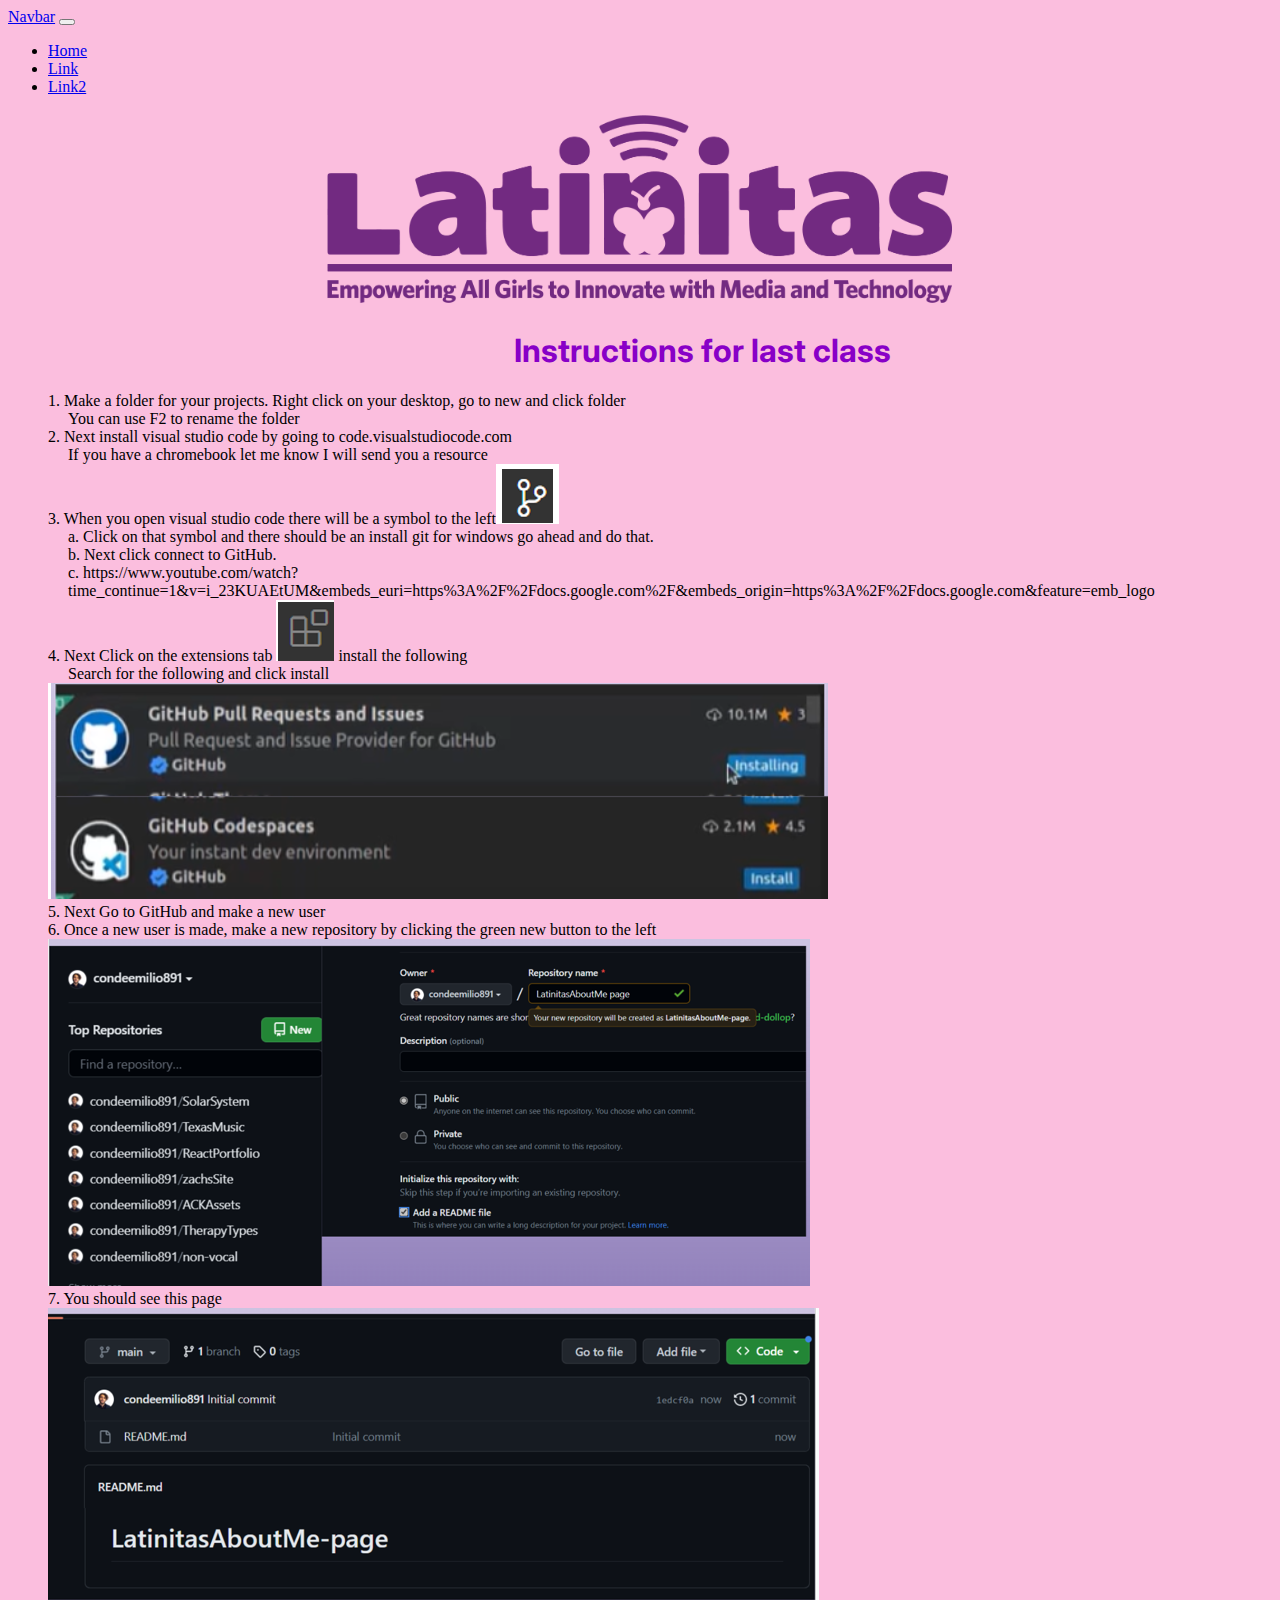
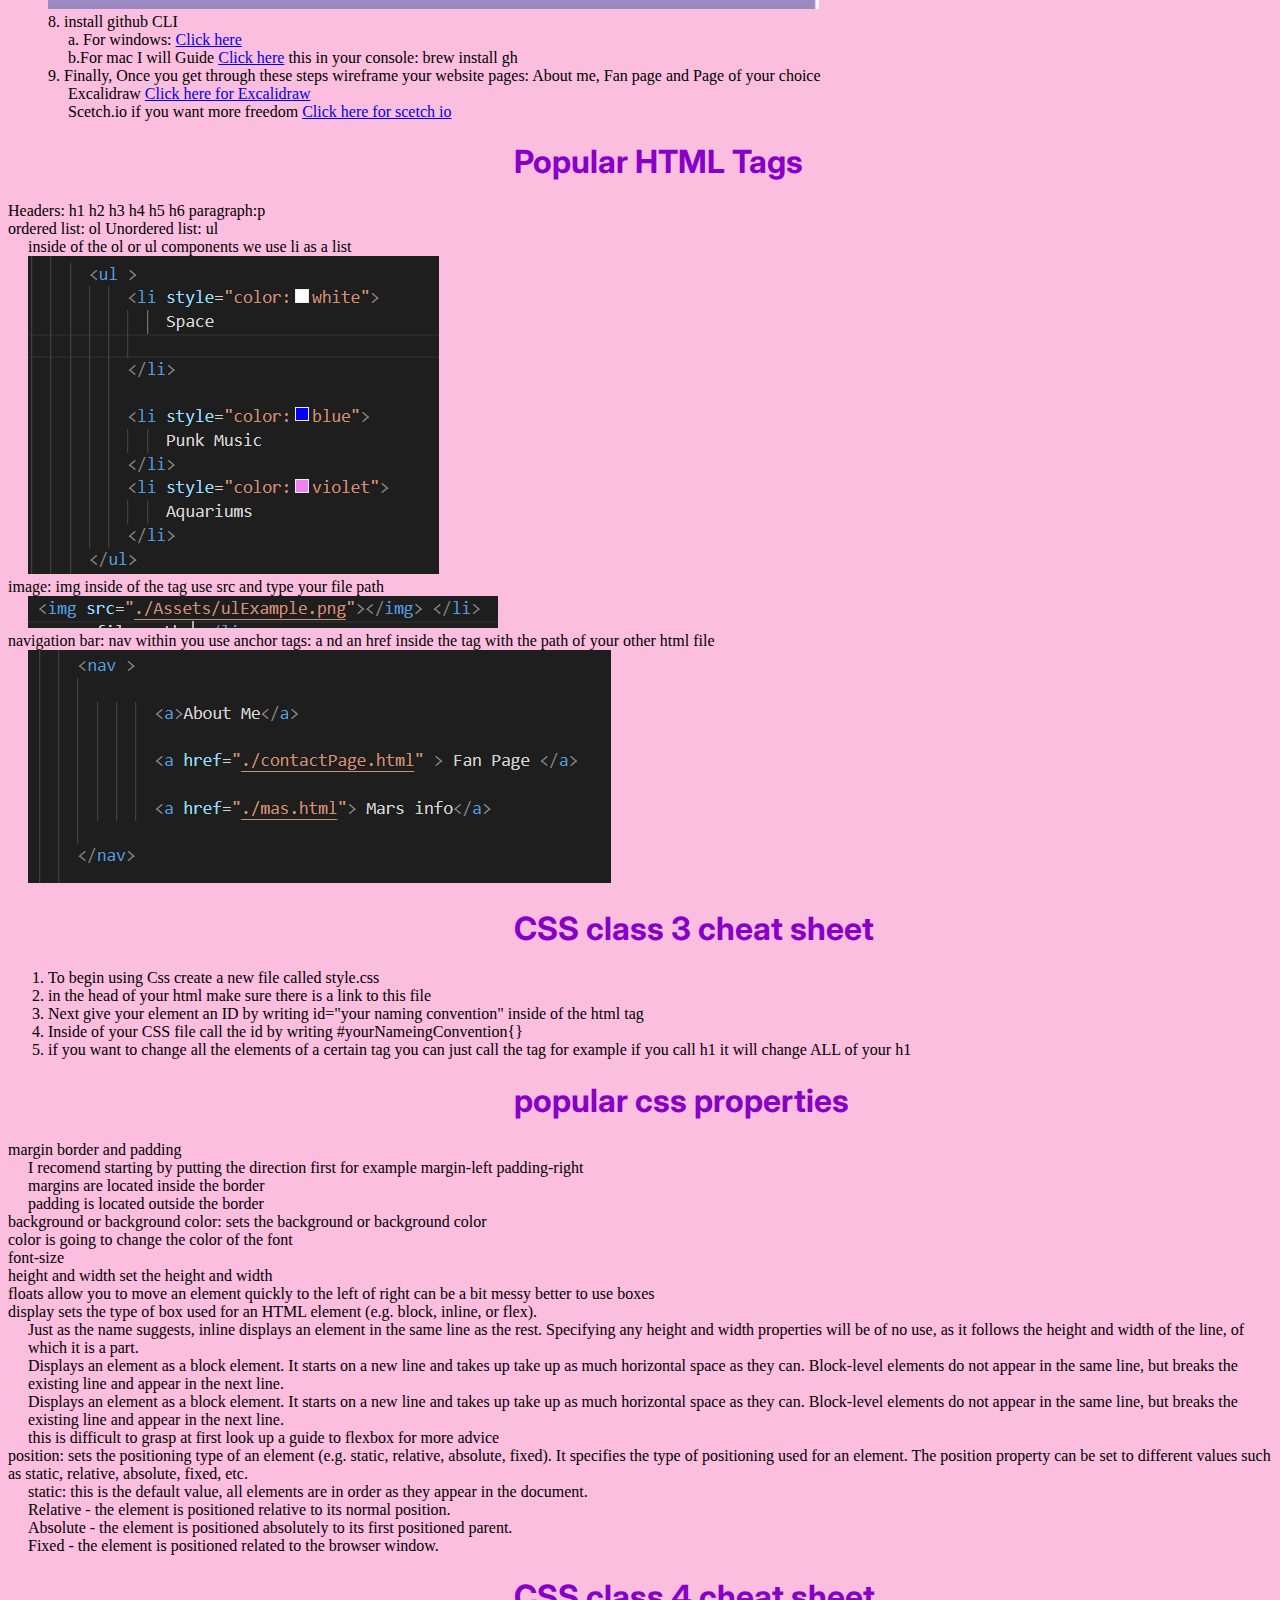
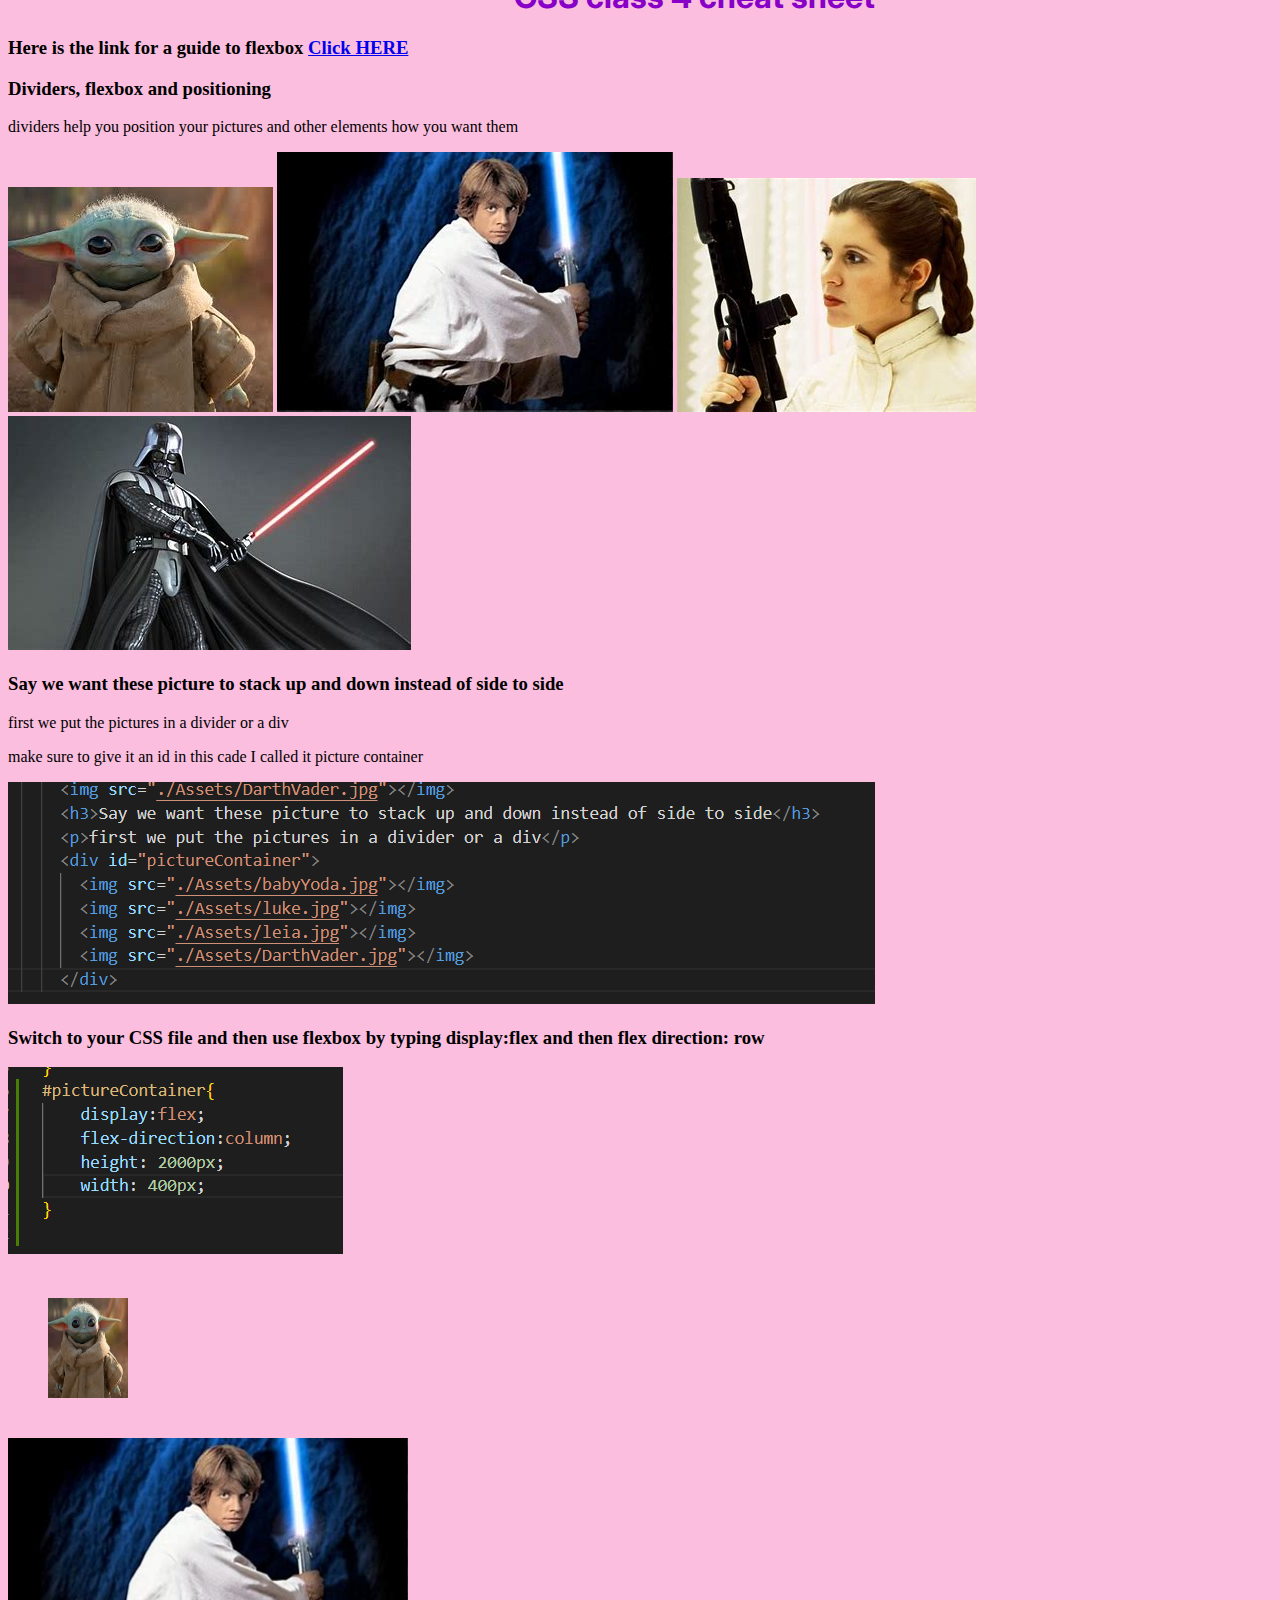
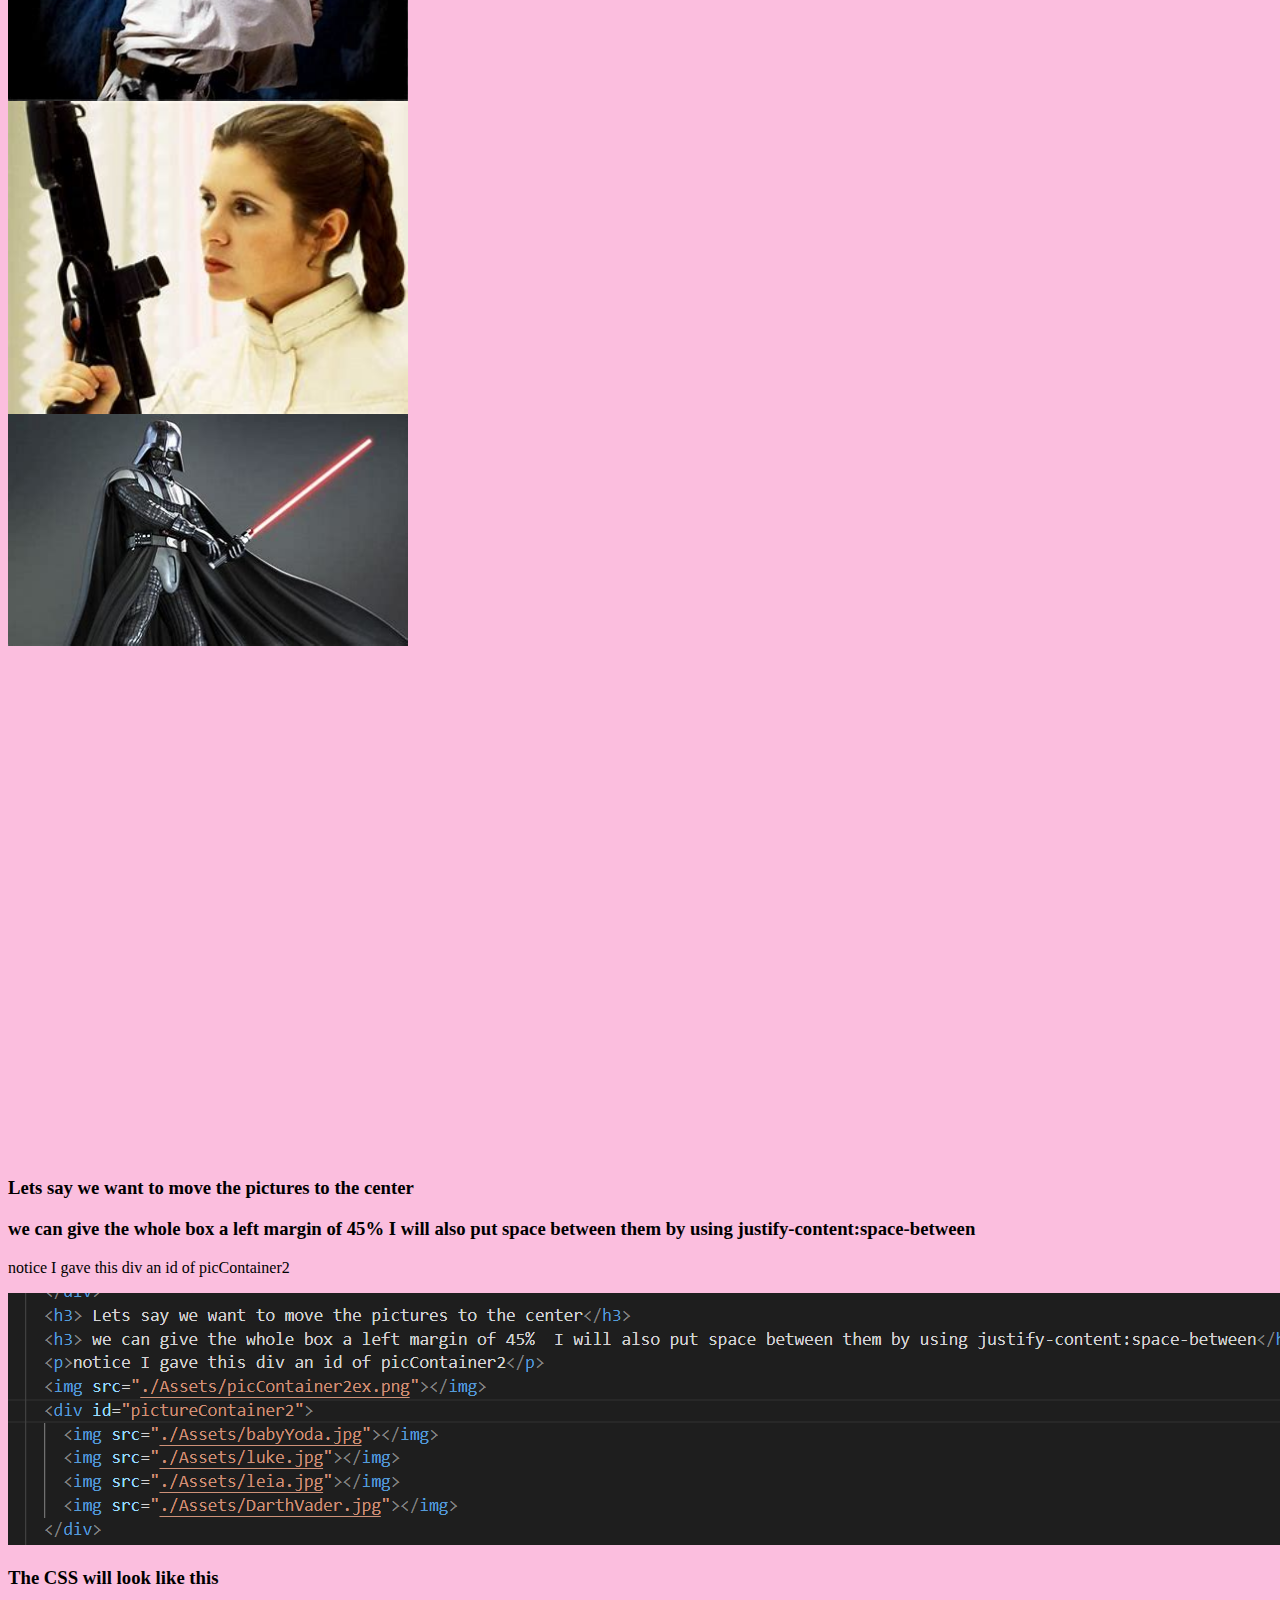
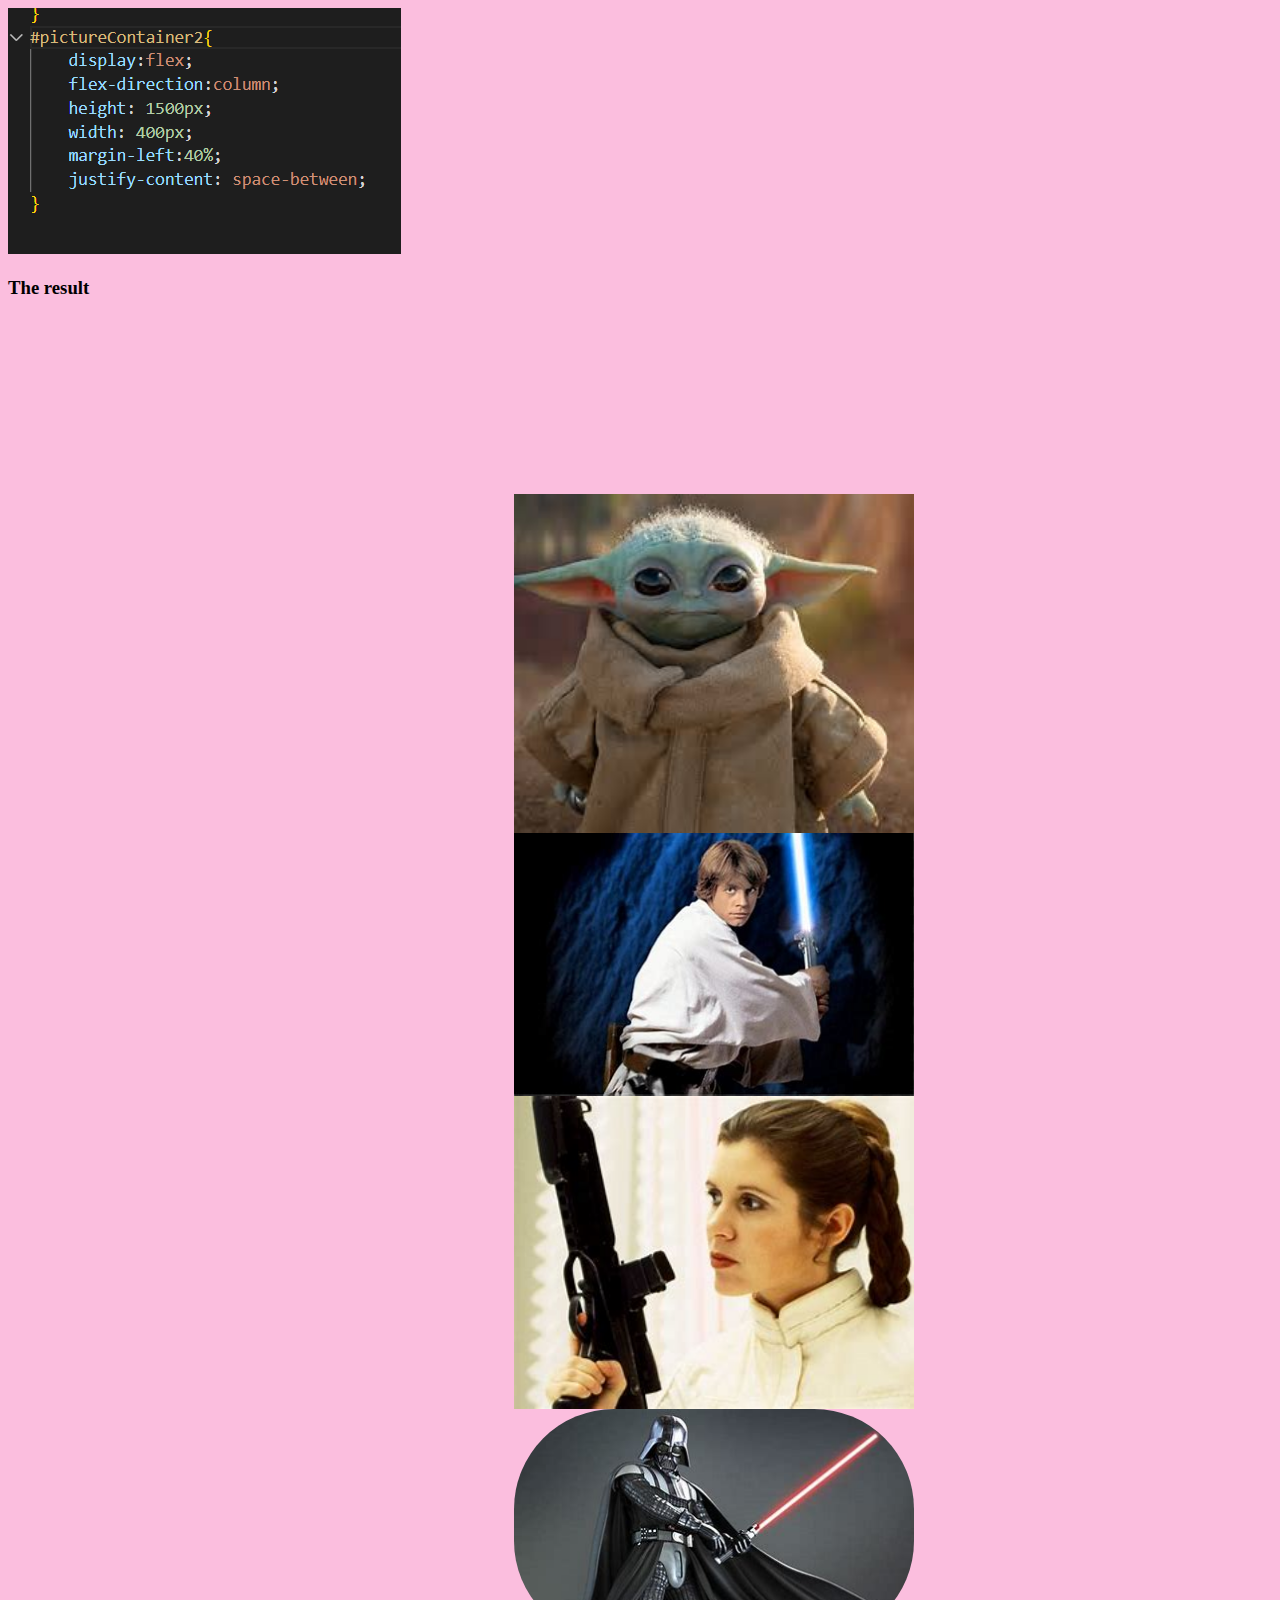
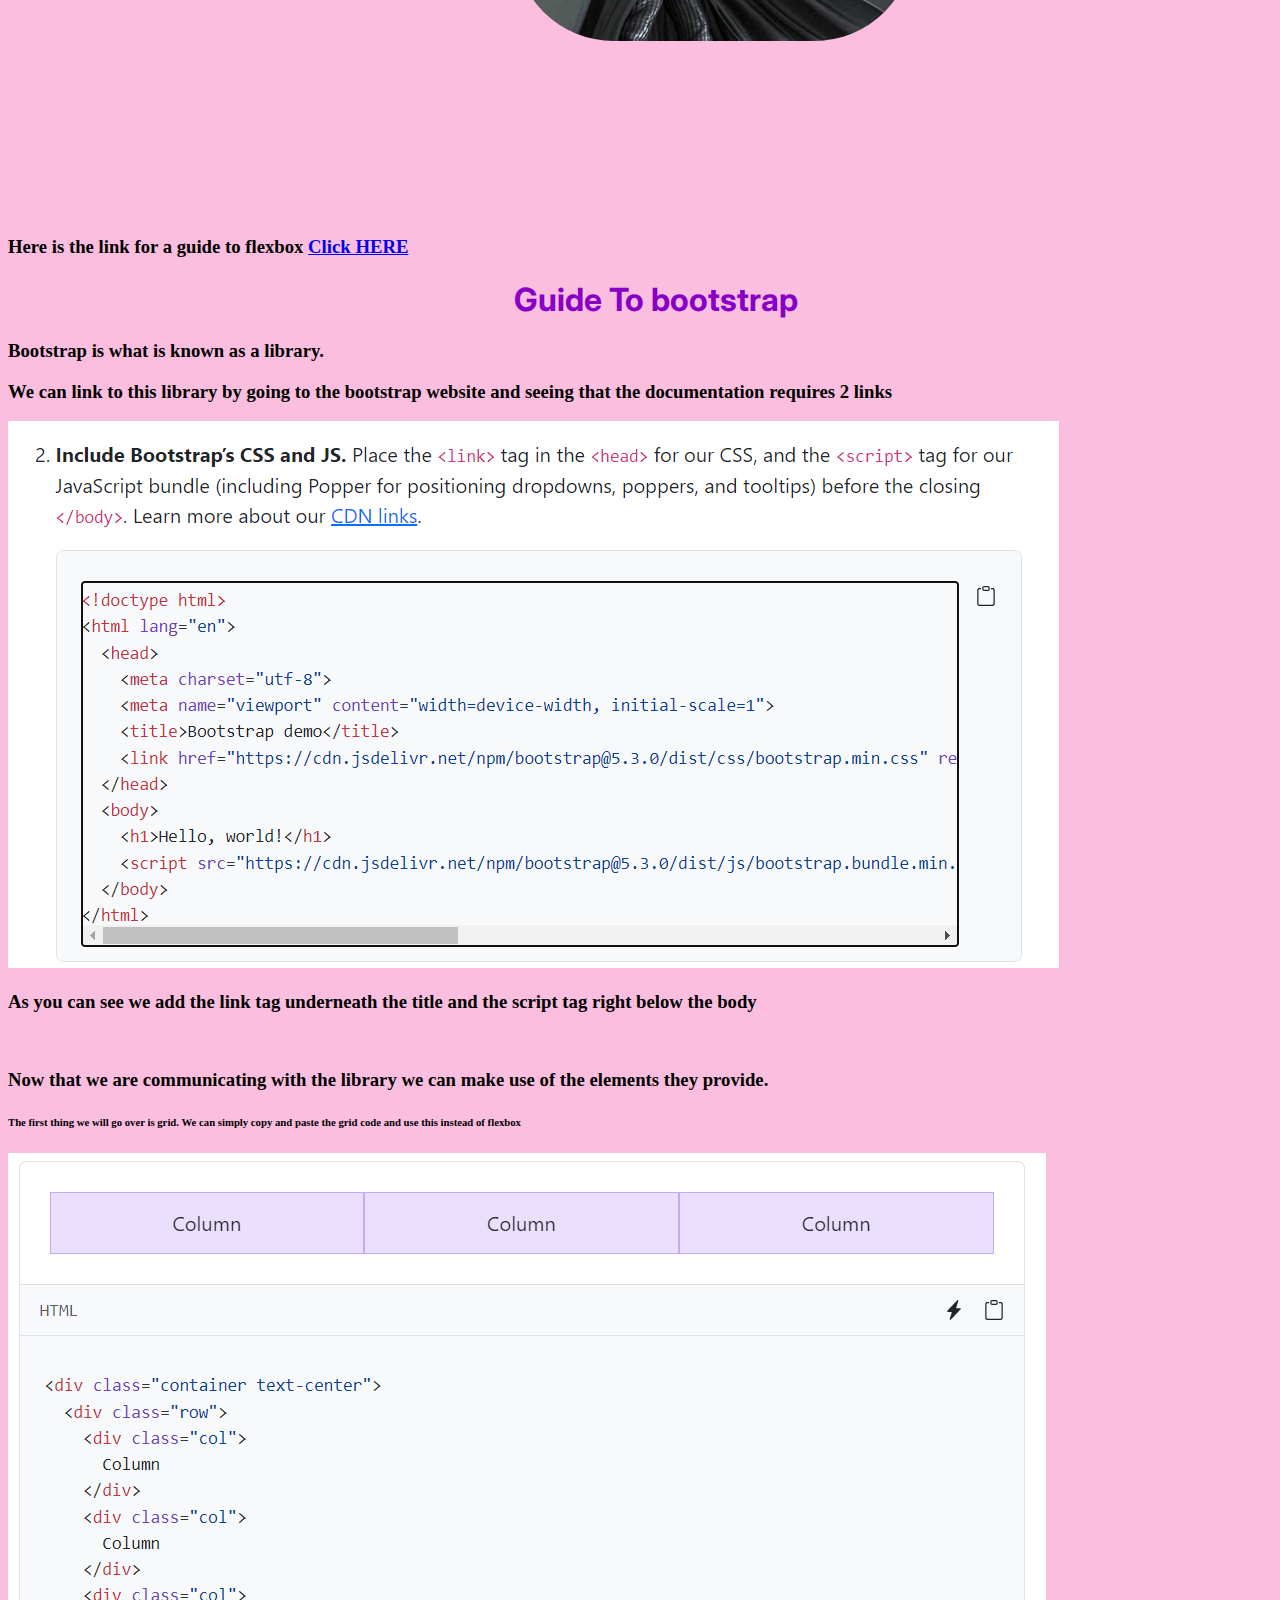
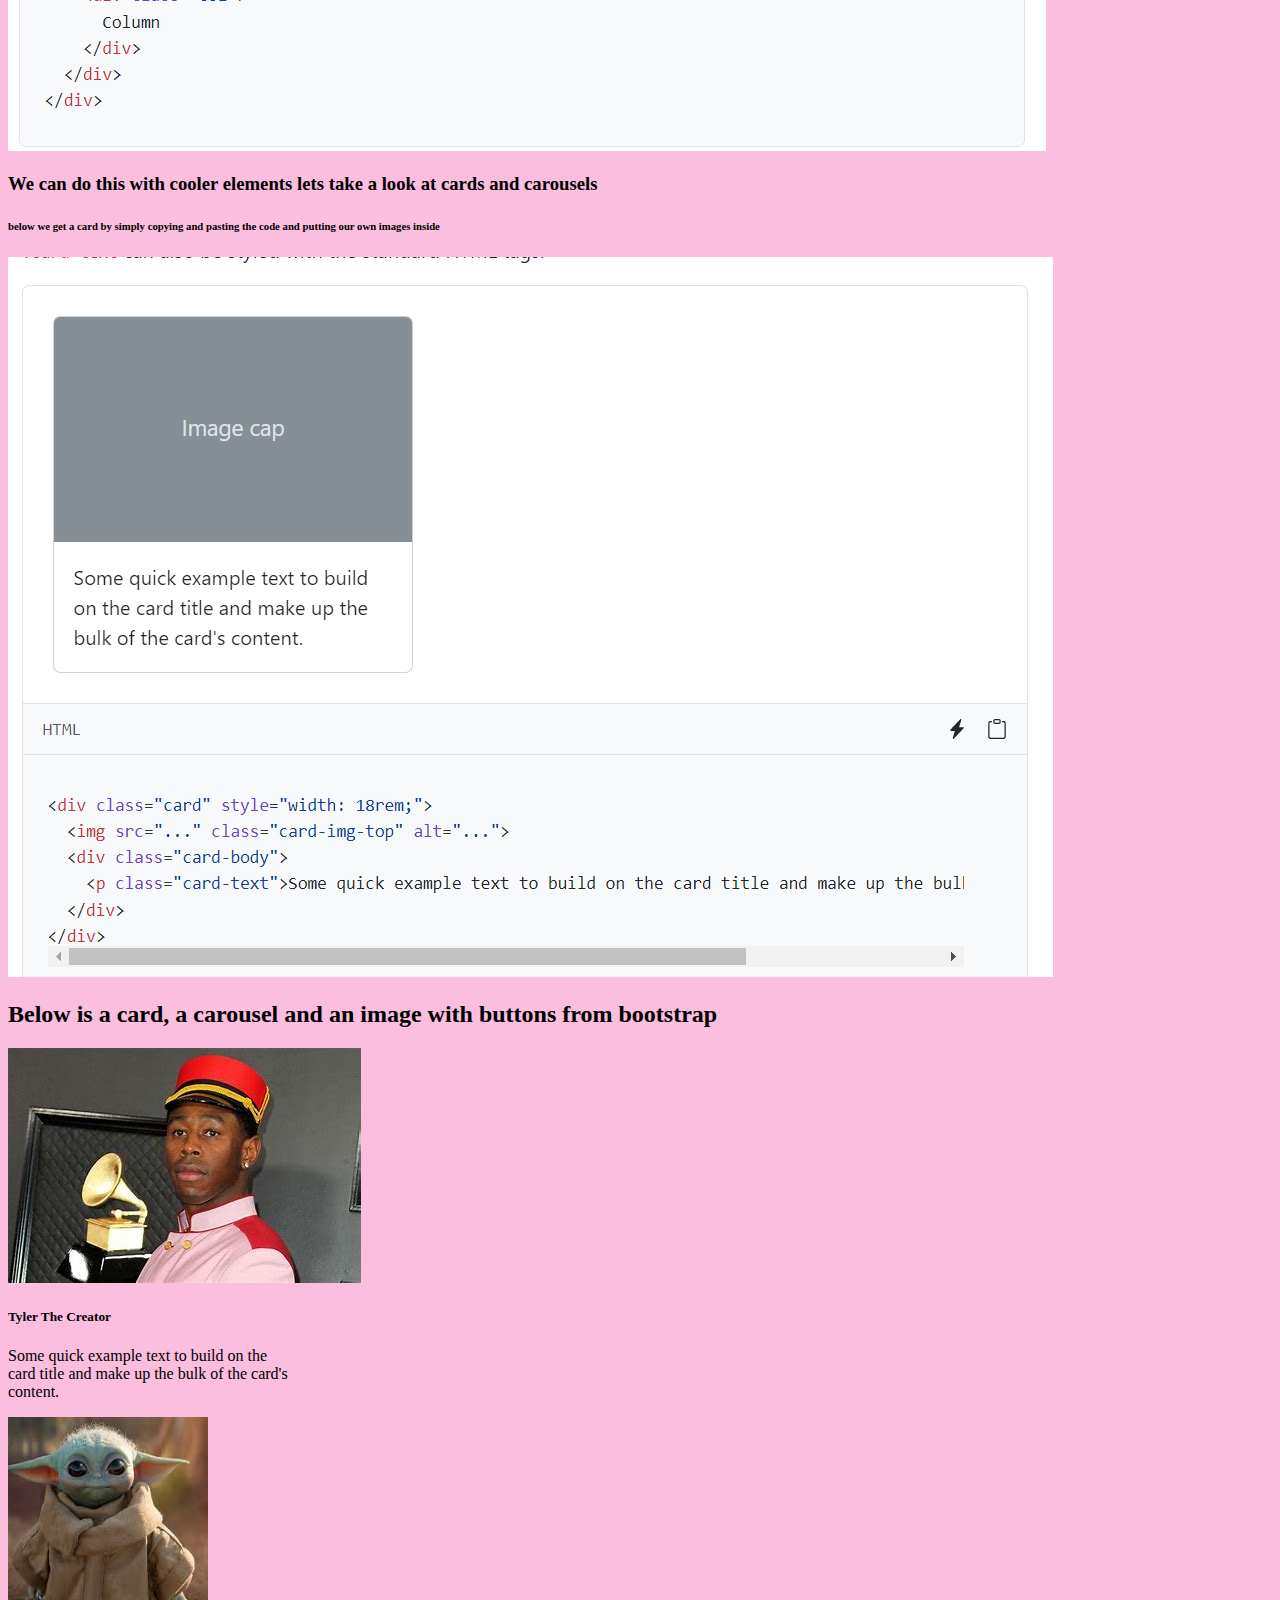
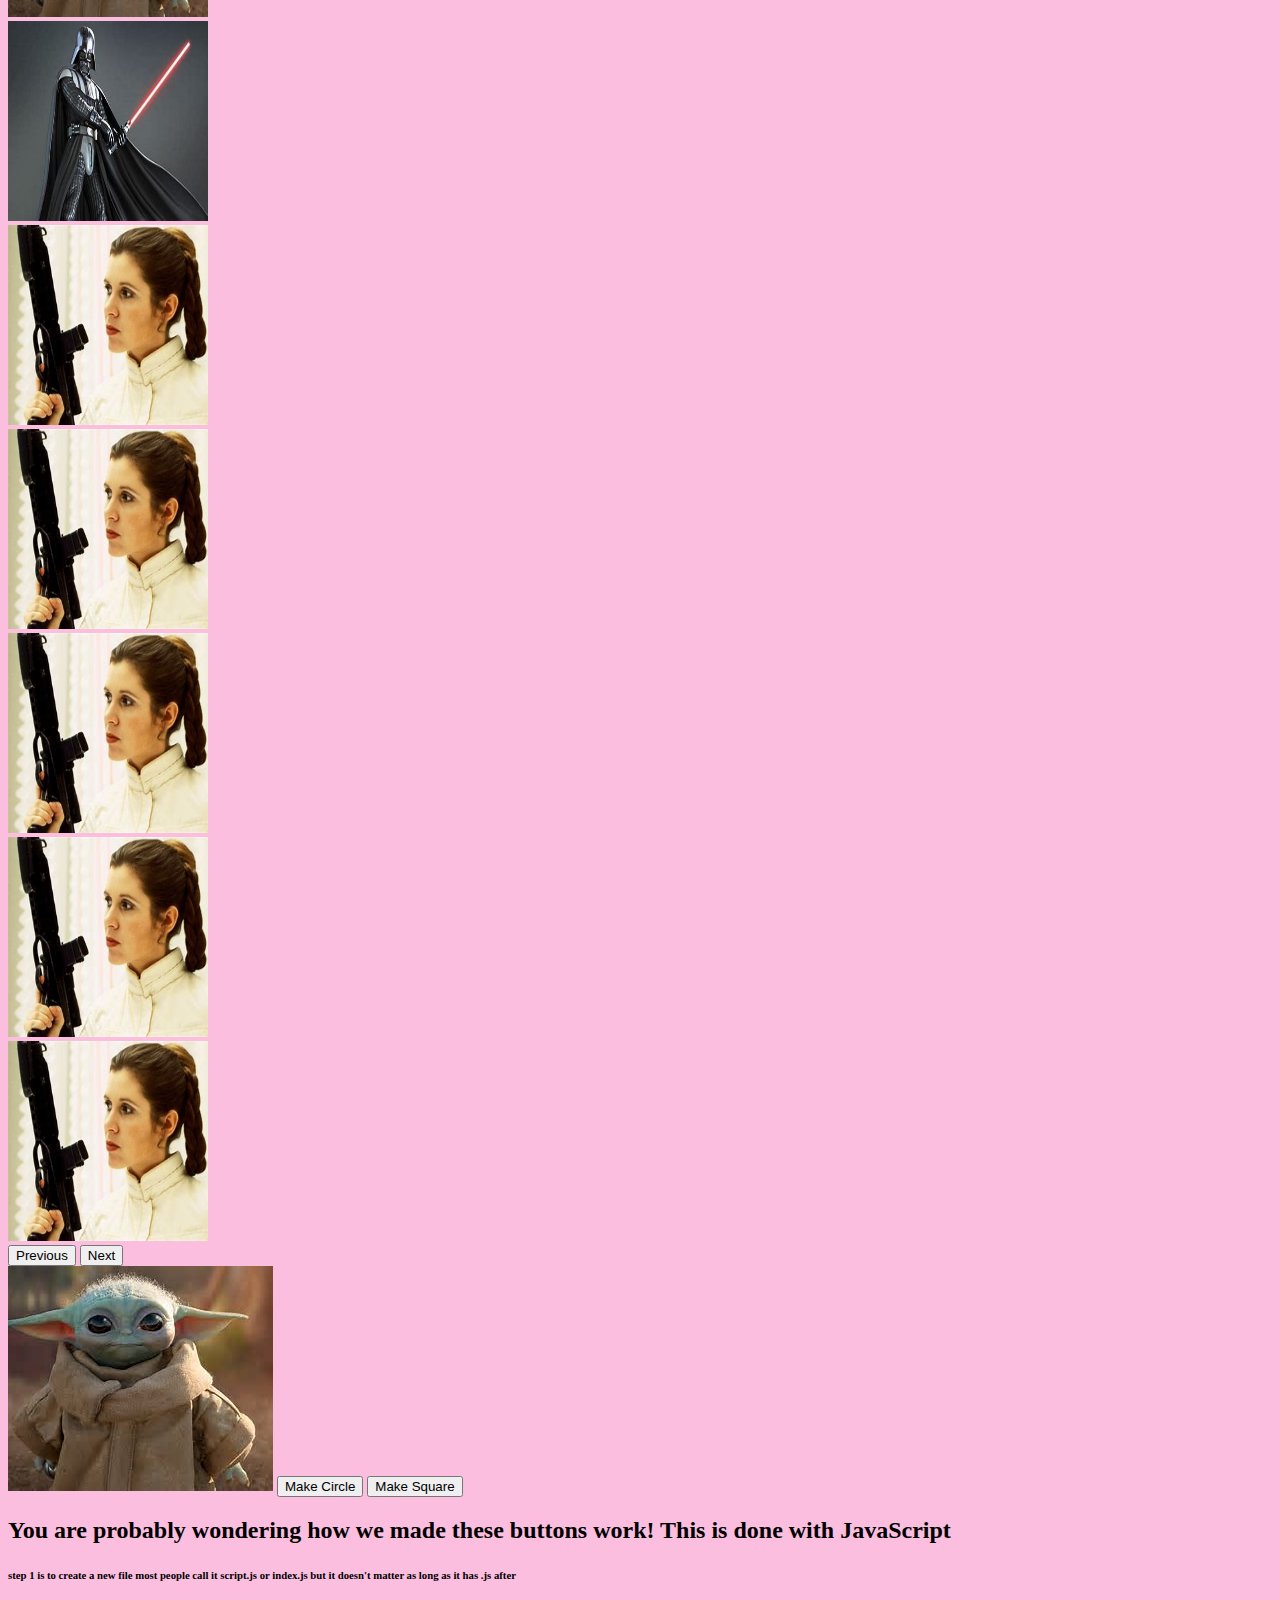
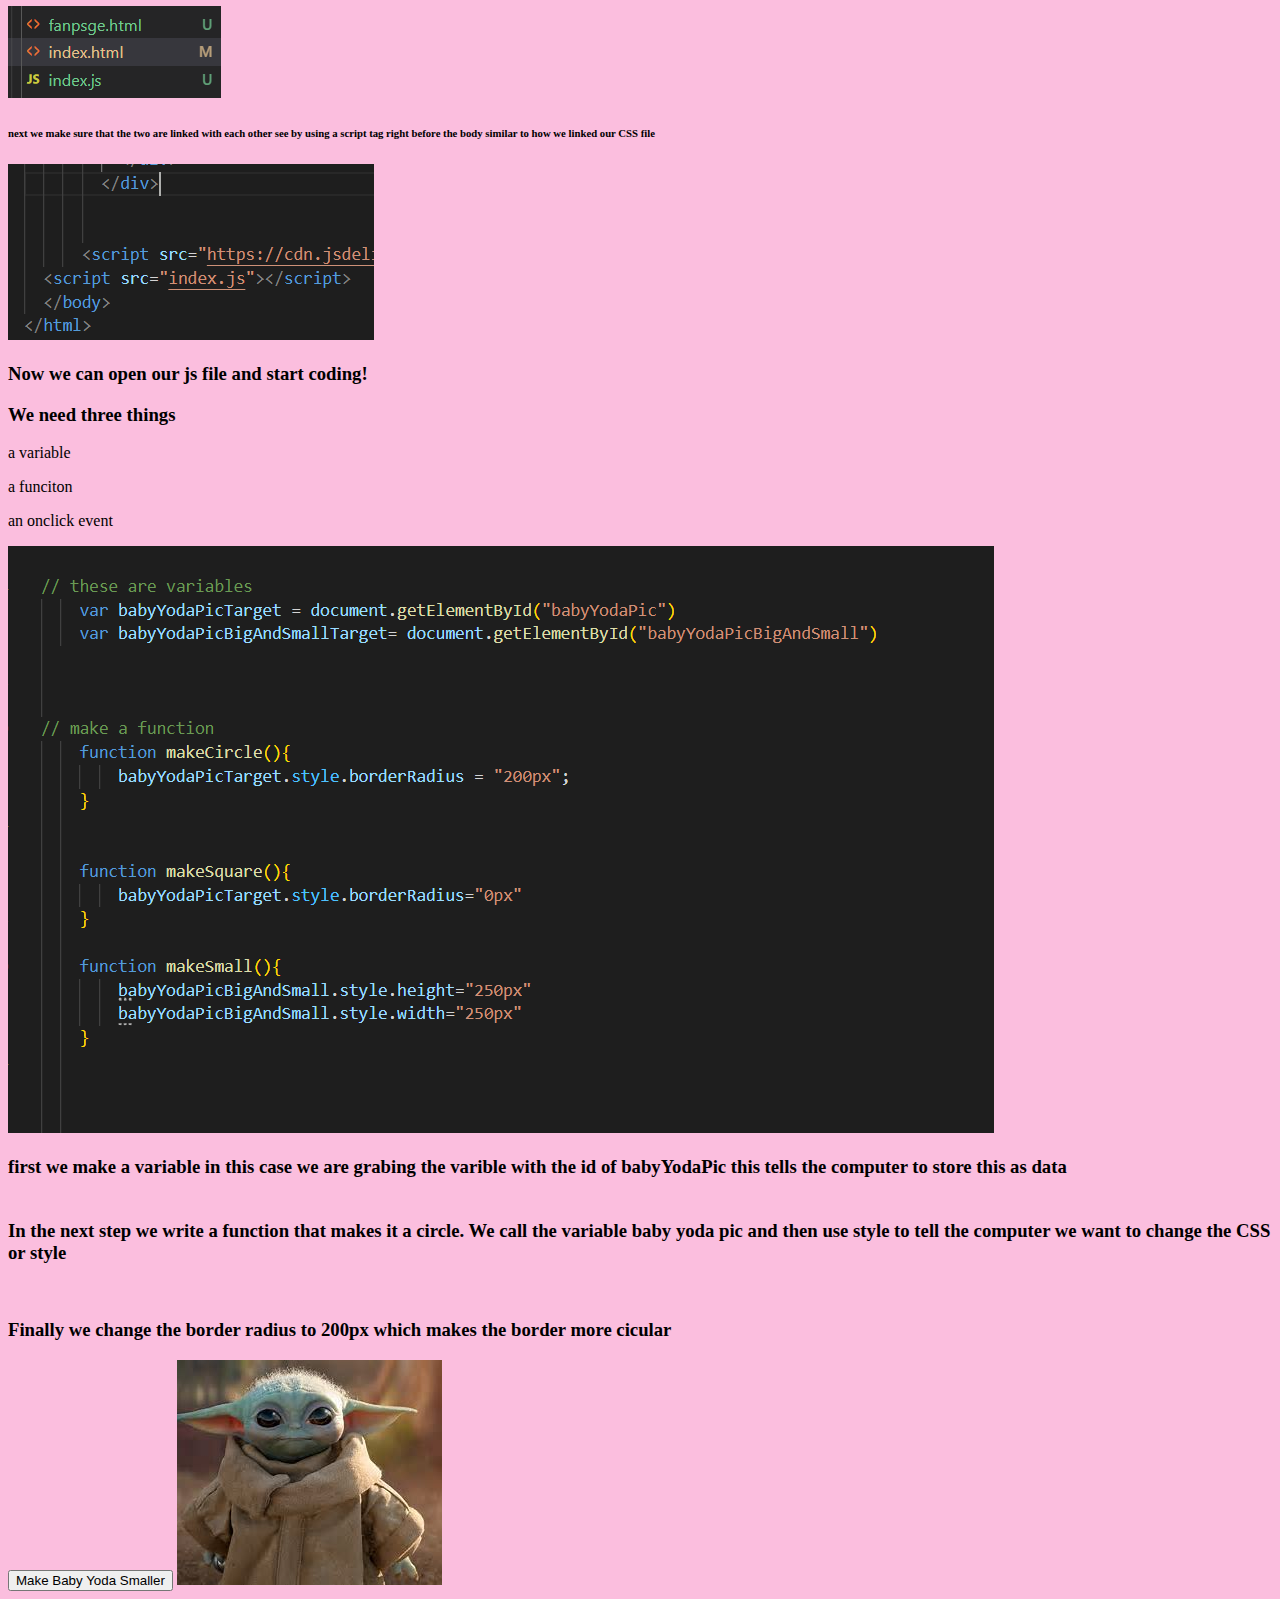
<file: index.html>
<!DOCTYPE html>
<html lang="en">
  <head>
    <meta charset="UTF-8">
    <meta name="viewport" content="width=device-width, initial-scale=1.0">
    <meta http-equiv="X-UA-Compatible" content="ie=edge">
    <title>Latinitas Instructions Final Class</title>
    
    <link href="https://fonts.googleapis.com/css2?family=Inter:wght@100&display=swap" rel="stylesheet"></link>
    
    <link href="https://cdn.jsdelivr.net/npm/bootstrap@5.3.0-alpha3/dist/css/bootstrap.min.css" rel="stylesheet" integrity="sha384-KK94CHFLLe+nY2dmCWGMq91rCGa5gtU4mk92HdvYe+M/SXH301p5ILy+dN9+nJOZ" crossorigin="anonymous">
    <link rel="stylesheet" href="style.css">
  </head>


  <body>



    <nav class="navbar navbar-expand-lg bg-body-tertiary">
      <div class="container-fluid">
        <a class="navbar-brand" href="#">Navbar</a>
        <button class="navbar-toggler" type="button" data-bs-toggle="collapse" data-bs-target="#navbarSupportedContent" aria-controls="navbarSupportedContent" aria-expanded="false" aria-label="Toggle navigation">
          <span class="navbar-toggler-icon"></span>
        </button>
        <div class="collapse navbar-collapse" id="navbarSupportedContent">
          <ul class="navbar-nav me-auto mb-2 mb-lg-0">
            <li class="nav-item">
              <a class="nav-link active" aria-current="page" href="#">Home</a>
            </li>
            <li class="nav-item">
              <a class="nav-link" href="#">Link</a>
            </li>
            <li class="nav-item">
              <a class="nav-link" href="#">Link2</a>
            </li>

          </ul>
    
        </div>
      </div>
    </nav>

    <img src="./Assets/LatinitasPic.jpeg" id="latinitasPic"></img>
    <h1>Instructions for last class</h1>
    <ol>
        <li style="list-style:none;">1. Make a folder for your projects. Right click on your desktop, go to new and click folder</li>
        <li style="list-style: none; margin-left: 20px;"> You can use F2 to rename the folder </li>
        <li style="list-style: none;">2. Next install visual studio code by going to code.visualstudiocode.com</li>
        <li style="list-style: none; margin-left: 20px;"> If you have a chromebook let me know I will send you a resource </li>
        <li style="list-style: none;">3. When you open visual studio code there will be a symbol to the left<img src="./Assets/SourceControlSymbol.png"></img></li>
        <li style="list-style: none; margin-left: 20px;">a.	Click on that symbol and there should be an install git for windows go ahead and do that.  </li>
        <li style="list-style: none; margin-left: 20px;">b.	Next click connect to GitHub.  </li>
        <li style="list-style: none; margin-left: 20px;">c.	https://www.youtube.com/watch?time_continue=1&v=i_23KUAEtUM&embeds_euri=https%3A%2F%2Fdocs.google.com%2F&embeds_origin=https%3A%2F%2Fdocs.google.com&feature=emb_logo  </li>
        <li style="list-style:none;">4. Next Click on the extensions tab <img src="./Assets/ExtensionsPic.png"> install the following</img></li>
        <li style="list-style: none; margin-left: 20px;"> Search for the following and click install  </li>
        <li style="list-style:none;"> <img src="./Assets/ExtensionsList.png"></img></li>
        <li style="list-style:none;">5. Next Go to GitHub and make a new user</li>
        <li style="list-style:none;">6. Once a new user is made, make a new repository by clicking the green new button to the left</li>
        <li style="list-style:none;"> <img src="./Assets/RepoExample.png"></img></li>
        <li style="list-style:none;">7. You should see this page </li>
        <li style="list-style:none;"> <img src="./Assets/RepoExample2.png"></img></li>
        <li style="list-style:none;">8. install github CLI </li>
        <li style="list-style: none; margin-left: 20px;">a.	For windows: <a href="https://cli.github.com/">Click here</a>   </li>
        <li style="list-style: none; margin-left: 20px;">b.For mac I will Guide <a href="https://cli.github.com/">Click here</a> this in 
        your console: brew install gh  </li>
        <li style="list-style:none;"> 9. Finally, Once you get through these steps wireframe your website pages: About me, Fan page and Page of your choice</li>
        <li style="list-style: none; margin-left: 20px;">Excalidraw <a href="https://excalidraw.com/">Click here for Excalidraw</a>   </li>
        <li style="list-style: none; margin-left: 20px;">Scetch.io if you want more freedom <a href="https://sketch.io/">Click here for scetch io</a>   </li>

    </ol>
    <h1>Popular HTML Tags</h1>
    <ol></ol>
      <li> Headers: h1 h2 h3 h4 h5 h6 paragraph:p</li>
      <li> ordered list: ol Unordered list: ul </li>
      <li style="list-style: none; margin-left: 20px;"> inside of the ol or ul components we use li as a list </li>
      <li style="list-style: none; margin-left: 20px;"> <img src="./Assets/ulExample.png"></img> </li>
      <li> image: img inside of the tag use src and type your file path  </li>
      <li style="list-style: none; margin-left: 20px;"> <img src="./Assets/imgSrcExample.png"></img> </li>
      <li> navigation bar: nav within you use anchor tags: a nd an href inside the tag with the path of your other html file   </li>
      <li style="list-style: none; margin-left: 20px;"> <img src="./Assets/navExample.png"></img> </li>

      <h1>CSS class 3 cheat sheet</h1>
      <ol>
        <li>To begin using Css create a new file called style.css</li>
        <li>in the head of your html make sure there is a link to this file</li>
        <!-- place example below -->
        <li>Next give your element an ID by writing id="your naming convention" inside of the html tag</li>
        <li> Inside of your CSS file call the id by writing #yourNameingConvention{}</li>
        <li>if you want to change all the elements of a certain tag you can just call the tag for example 
          if you call h1 it will change ALL of your h1 
        </li>

      </ol>
      <h1>popular css properties</h1>
        <li>margin border and padding </li>
        <li style="list-style: none; margin-left: 20px;">I recomend starting by putting the direction first for example margin-left padding-right</li>
        <li style="list-style: none; margin-left: 20px;"> margins are located inside the border</li>
        <li style="list-style: none; margin-left: 20px;"> padding is located outside the border</li>
        <li> background or background color: sets the background or background color </li>
        <li> color is going to change the color of the font</li>
        <li> font-size</li>
        <li> height and width set the height and width </li>
        <li> floats allow you to move an element quickly to the left of right can be a bit messy better to use boxes</li>
        <li> display sets the type of box used for an HTML element (e.g. block, inline, or flex). </li>
        <li style="list-style: none; margin-left: 20px;">  Just as the name suggests, inline displays an element in the same line as the rest. Specifying any height and width properties will be of no use, as it follows the height and width of the line, of which it is a part.</li>
        <li style="list-style: none; margin-left: 20px;"> Displays an element as a block element. It starts on a new line and takes up take up as much horizontal space as they can. Block-level elements do not appear in the same line, but breaks the existing line and appear in the next line.</li>
        <li style="list-style: none; margin-left: 20px;"> Displays an element as a block element. It starts on a new line and takes up take up as much horizontal space as they can. Block-level elements do not appear in the same line, but breaks the existing line and appear in the next line.</li>
        <li style="list-style: none; margin-left: 20px;"> this is difficult to grasp at first look up a guide to flexbox for more advice</li>
        <li> position: sets the positioning type of an element (e.g. static, relative, absolute, fixed). It specifies the type of positioning used for an element. The position property can be set to different values such as static, relative, absolute, fixed, etc.</li>
        <li style="list-style: none; margin-left: 20px;"> static: this is the default value, all elements are in order as they appear in the document.</li>
        <li style="list-style: none; margin-left: 20px;"> Relative - the element is positioned relative to its normal position.</li>
        <li style="list-style: none; margin-left: 20px;"> Absolute - the element is positioned absolutely to its first positioned parent.</li>
        <li style="list-style: none; margin-left: 20px;"> Fixed - the element is positioned related to the browser window.</li>
    <!-- class 4 -->
  






        <h1>CSS class 4 cheat sheet</h1>
        <h3>Here is the link for a guide to flexbox
          <a href="https://css-tricks.com/snippets/css/a-guide-to-flexbox/">Click HERE</a>
        </h3>
        <h3> Dividers, flexbox and positioning</h3>
        <p>dividers help you position your pictures and other elements how you want them </p>
        <img src="./Assets/babyYoda.jpg"></img>
        <img src="./Assets/luke.jpg"></img>
        <img src="./Assets/leia.jpg"></img>
        <img src="./Assets/DarthVader.jpg"></img>
        <h3>Say we want these picture to stack up and down instead of side to side</h3>
        <p>first we put the pictures in a divider or a div</p>
        <p>make sure to give it an id in this cade I called it picture container</p>
        <img src="./Assets/divexampleSW.png"></img>
        <h3> Switch to your CSS file and then use flexbox by typing display:flex and then flex direction: row</h3>


        <img src="./Assets/pictureContainerEX.png"></img>



        <div id="pictureContainer">
          <img src="./Assets/babyYoda.jpg" id="YodaPic"    >      </img>
          <img src="./Assets/luke.jpg"></img>
          <img src="./Assets/leia.jpg"></img>
          <img src="./Assets/DarthVader.jpg"></img>
        </div>



        <h3> Lets say we want to move the pictures to the center</h3>
        <h3> we can give the whole box a left margin of 45%  I will also put space between them by using justify-content:space-between</h3>
        <p>notice I gave this div an id of picContainer2</p>
        <img src="./Assets/picContainer2exhtml.png"></img>
        <h3> The CSS will look like this</h3>
        <img src="./Assets/picContainer2ex.png"></img>
        <h3> The result</h3>
        <div id="pictureContainer2">
          <img src="./Assets/babyYoda.jpg"></img>
          <img src="./Assets/luke.jpg"></img>
          <img src="./Assets/leia.jpg"></img>
          <img id="tylerTheCreatorPic" src="./Assets/DarthVader.jpg"></img>
        </div>

        <h3>Here is the link for a guide to flexbox
          <a href="https://css-tricks.com/snippets/css/a-guide-to-flexbox/">Click HERE</a>
        </h3>
        <h1>Guide To bootstrap</h1>
        <h3>Bootstrap is what is known as a library.</h3>
        <h3>We can link to this library by going to the bootstrap website and seeing that the documentation requires 2 links</h3>
        <img src="./Assets/bootstrapGuidePic1.png"></img>
        <h3> As you can see we add the link tag underneath the title and the script tag right below the body</h3>
        <br/>
        <h3>Now that we are communicating with the library we can make use of the elements they provide.</h3>
        <h6>The first thing we will go over is grid. We can simply copy and paste the grid code and use this instead of flexbox</h6>
        <img src="./Assets/bootstrapGuidePic2.png"/>
        <h3>We can do this with cooler elements lets take a look at cards and carousels </h3>
        <h6>below we get a card by simply copying and pasting the code and putting our own images inside</h6>
        <img src="./Assets/bootstrapGuidePic3.png"/>
        <h2>Below is a card, a carousel and an image with buttons from bootstrap</h2>
        <div class="container text-center">
          <div class="row">
            <div class="col">
              <!-- column 1 -->
              <div class="card" style="width: 18rem;">
                <img src="./Assets/tylerTheCreator.jpg" class="card-img-top" alt="you can name this what you want its the name of your phote">
                <div class="card-body">
                  <h5  class="card-title">Tyler The Creator</h5>
                  <p class="card-text">Some quick example text to build on the card title and make up the bulk of the card's content.</p>
                  <!-- <a href="#" class="btn btn-primary">Go somewhere</a> -->
                </div>
              </div>
            </div>
            <div class="col">
              <!-- Col 2 -->
              <div id="carouselExample" class="carousel slide">
                <div class="carousel-inner">
                  <div class="carousel-item active">
                    <img src="./Assets/babyYoda.jpg" id="starwarsCPic" alt="...">
                  </div>
                  <div class="carousel-item">
                    <img src="./Assets/DarthVader.jpg" id="starwarsCPic" alt="...">
                  </div>
                  <div class="carousel-item">
                    <img src="./Assets/leia.jpg" id="starwarsCPic"  alt="...">
                  </div>
                  <div class="carousel-item">
                    <img src="./Assets/leia.jpg" id="starwarsCPic"  alt="...">
                  </div>
                  <div class="carousel-item">
                    <img src="./Assets/leia.jpg" id="starwarsCPic"  alt="...">
                  </div>
                  <div class="carousel-item">
                    <img src="./Assets/leia.jpg" id="starwarsCPic"  alt="...">
                  </div>
                  <div class="carousel-item">
                    <img src="./Assets/leia.jpg" id="starwarsCPic"  alt="...">
                  </div>
                </div>
                <button class="carousel-control-prev" type="button" data-bs-target="#carouselExample" data-bs-slide="prev">
                  <span class="carousel-control-prev-icon" aria-hidden="true"></span>
                  <span class="visually-hidden">Previous</span>
                </button>
                <button class="carousel-control-next" type="button" data-bs-target="#carouselExample" data-bs-slide="next">
                  <span class="carousel-control-next-icon" aria-hidden="true"></span>
                  <span class="visually-hidden">Next</span>
                </button>
              </div>
            </div>

          

            <div class="col">
              <img src="./Assets/babyYoda.jpg" id="babyYodaPic" class="img-thumbnail" alt="thisIsABabyYodaPicture">
              <button type="button" id="yodaBtnCircle" class="btn btn-success">Make Circle</button>
              <button type="button" id="yodaBtnSquare"class="btn btn-danger">Make Square</button>
            </div>

            <!-- out of the col -->
            <h2>You are probably wondering how we made these buttons work! This is done with JavaScript</h2>
            <h6>step 1 is to create a new file most people call it script.js or index.js but it doesn't matter as long as it has .js after</h6>
            <img src="./Assets/jsGuidePic1.png"/>
            <h6>next we make sure that the two are linked with each other see by using a script tag right before the body similar to how we linked our CSS file </h6>
            <img src="./Assets/jsGuidePic2.png"/>
            <h3>Now we can open our js file and start coding!</h3>
            <h3>We need three things </h3>
            <p> a variable</p>
            <p>a funciton </p>
            <p>an onclick event</p>
            <img src="./Assets/jsGuidePic3.png"/>
            
            <h3 style="margin-bottom: 5px;">first we make a variable in this case we are grabing the varible with the id of babyYodaPic this tells the computer to store this as data </h3>
            <br/>
            <h3>In the next step we write a function that makes it a circle. We call the variable baby yoda pic and then use style to tell the computer we want to change the CSS or style</h3>
            <br/>
            <h3>Finally we change the border radius to 200px which makes the border more cicular</h3>
            

            <button type="button" id="yodaBtnSmall"class="btn btn-danger">Make Baby Yoda Smaller</button>

            <img src="./Assets/babyYoda.jpg" id="babyYodaPicBigAndSmall" class="img-thumbnail" alt="thisIsABabyYodaPicture">
          </div>
        </div>

      
      <script src="https://cdn.jsdelivr.net/npm/bootstrap@5.3.0-alpha3/dist/js/bootstrap.bundle.min.js" integrity="sha384-ENjdO4Dr2bkBIFxQpeoTz1HIcje39Wm4jDKdf19U8gI4ddQ3GYNS7NTKfAdVQSZe" crossorigin="anonymous"></script>
	<script src="index.js"></script>
  </body>
</html>
</file>
<file: style.css>
#latinitasPic{
    width: 50%;
    margin-left: 25% ;
}

body{
    background-color: #FBBEDE;
}
h1{
    margin-left: 40%;
    color: #8800C7;
    font-family: Inter;
}

#pictureContainer{
    display:flex;
    flex-direction:column;
    height: 1500px;
    width: 400px;
  
}
#pictureContainer2{
    display:flex;
    flex-direction:column;
    height: 1500px;
    width: 400px;
    margin-left:40%;
    justify-content: center;
}
#YodaPic{
    height: 100px;
    width:80px;
    margin:10%
}
#fluteBox{
    /*   display:flex;
      flex-direction:column; */
      height:100px;
      width:100px;
      margin-right:400px;
      height:100px;
    /*  justify-content:space-between;*/
    }

    #div_top_hypers {
        background-color:#eeeeee;
        display:inline;      
    }
    #ul_top_hypers li{
        display: inline;
    }
    #starwarsCPic{

        height:200px;
        width:200px;

    }
    #tylerTheCreatorPic{
        border-radius: 100px;
    }
</file>
